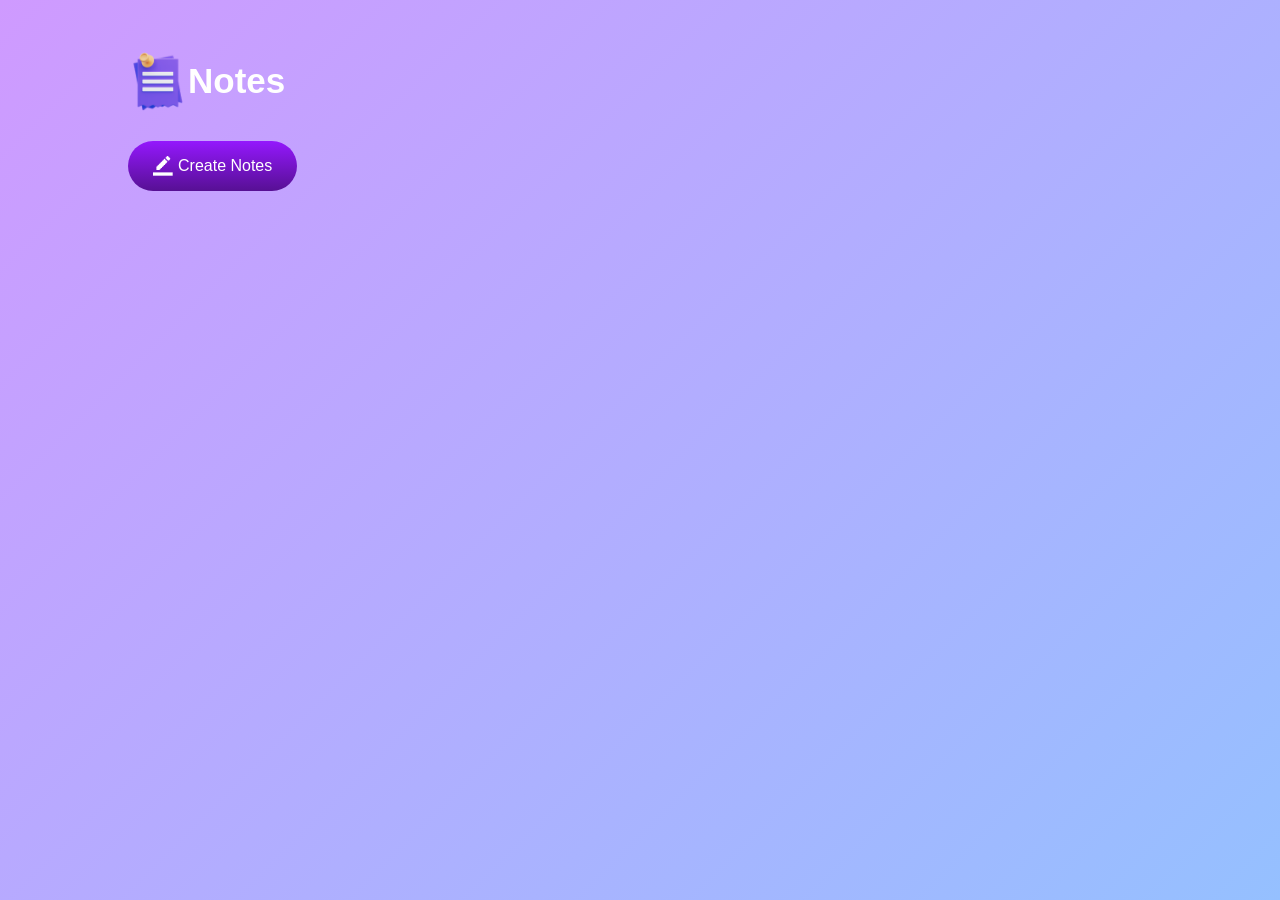
<file: Notes-App/index.html>
<!DOCTYPE html>
<html lang="en">
<head>
  <meta charset="UTF-8">
  <meta name="viewport" content="width=device-width, initial-scale=1.0">
  <link rel="stylesheet" href="styles/style.css">
  <title>Notes-App by Shivam Bhosale</title>
</head>
<body>
  <div class="container">
    <h1 class="heading"><img src="images/notes.png" class="Notes">Notes</h1>
    <button class="create-button js-create-button">
      <img src="images/edit.png" alt="">
      Create Notes
    </button>
    <div class="notes-input js-notes-input">
      
    </div>
  </div>
  <script src="scripts/index.js"></script>
</body>
</html>
</file>
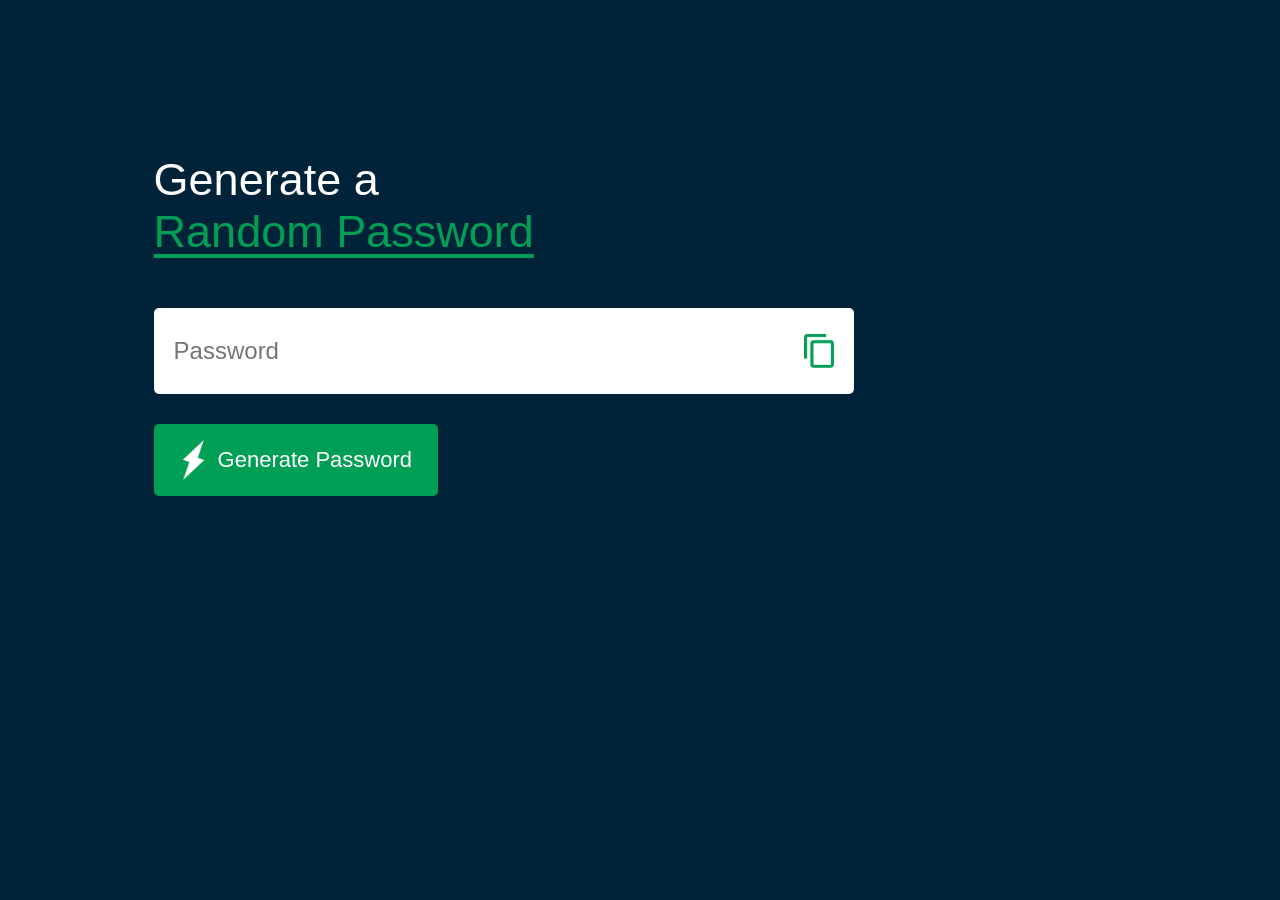
<file: Password-generator/index.html>
<!DOCTYPE html>
<html lang="en">
<head>
  <meta charset="UTF-8">
  <meta name="viewport" content="width=device-width, initial-scale=1.0">
  <link rel="stylesheet" href="styles/style.css">
  <title>Password Generator By Shivam Bhosale</title>
</head>
<body>
  <div class="container">
    <h1>Generate a <br>
      <span>Random Password </Span>
    </h1>
    <div class="display">
      <input type="text" class="Password-generate-box js-Password-generate-box"
      placeholder="Password">
      <p class="copied js-copied"><img src="images/checkmark.png" alt="">Copied</p>
      <img src="images/copy.png" class="js-copy-button" alt="">

    </div>
    <button class="Password-generate-button js-Password-generate-button">
      <img src="images/generate.png" alt="">
      Generate Password
    </button>
  </div>
  <script src="scripts/index.js"></script>
</body>
</html>
</file>
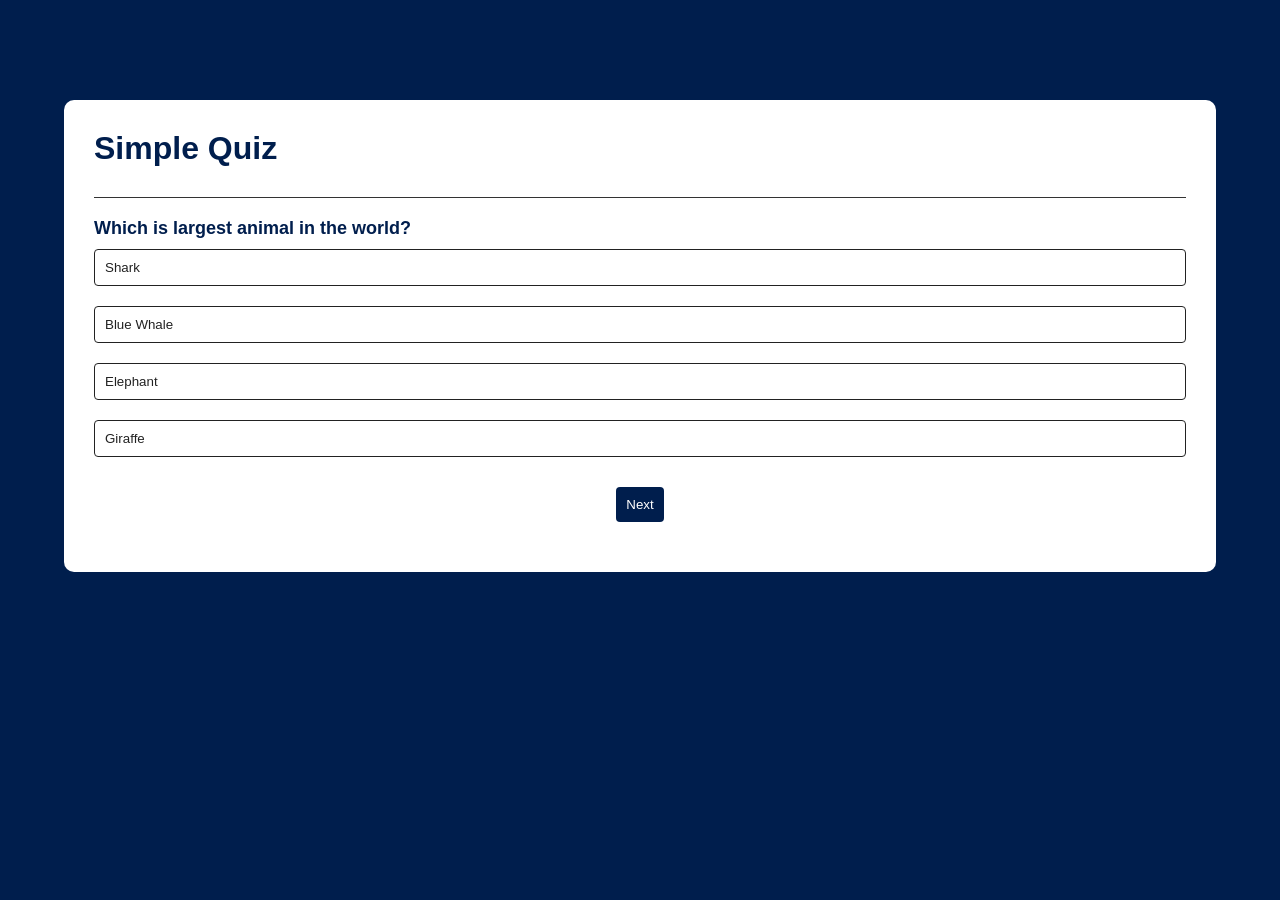
<file: Quiz-App/index.html>
<!DOCTYPE html>
<html lang="en">
<head>
  <meta charset="UTF-8">
  <meta name="viewport" content="width=device-width, initial-scale=1.0">
  <link rel="stylesheet" href="styles/style.css">
  <title>Quiz App By Shivam Bhosale</title>
</head>
<body>
  <div class="app">
    <h1>Simple Quiz</h1>
    <div class="quiz">

    <h2 class="question js-question">
      Question goes here
    </h2>

    <div class="answer-button-container js-answer-container">
    </div>

    <button class="next-button js-next-button">
    Next
    </button>

  </div>
  </div>
  <script type="module" src="scripts/index.js"></script>
</body>
</html>
</file>
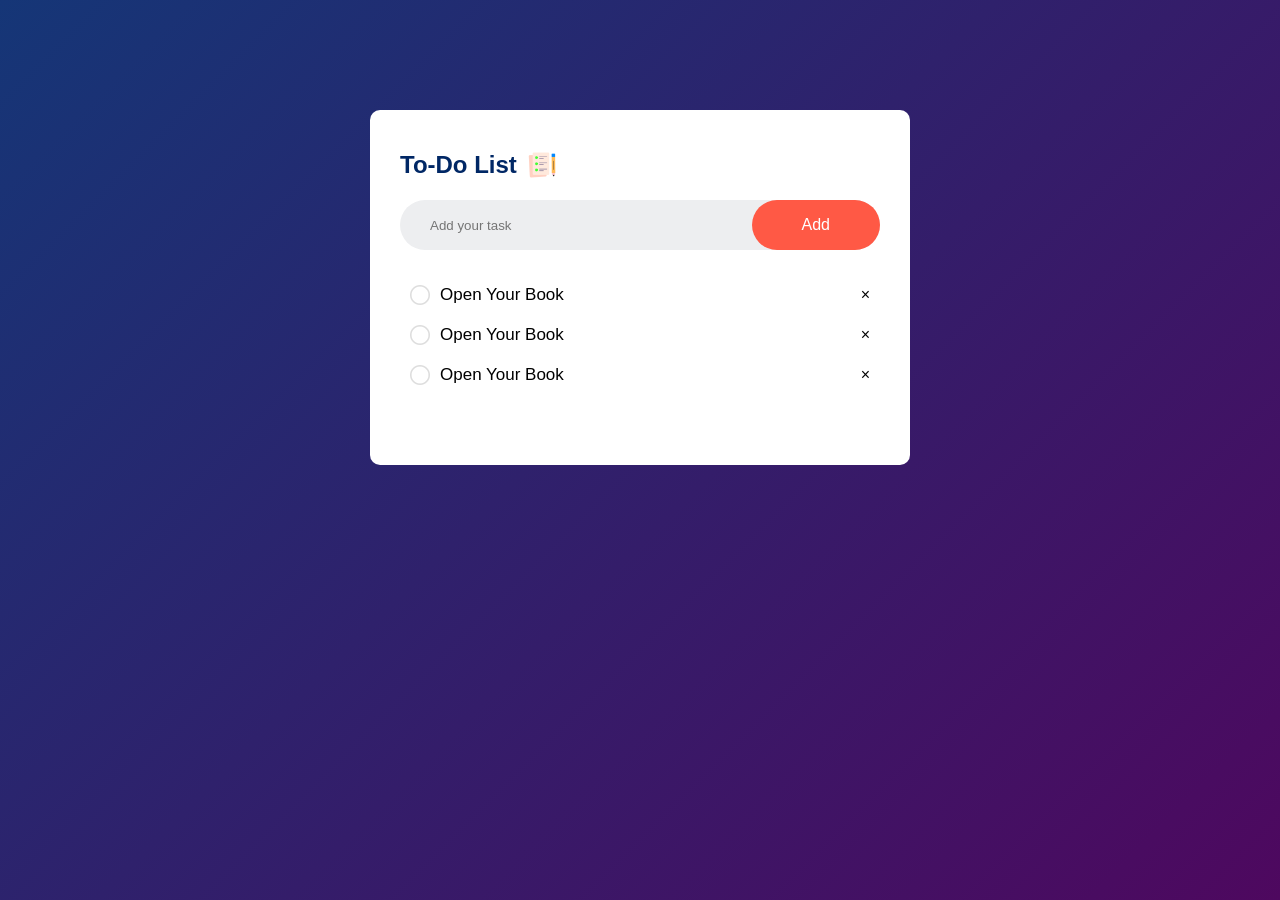
<file: To-Do-LIst-APP/index.html>
<!DOCTYPE html>
<html lang="en">
<head>
  <meta charset="UTF-8">
  <meta name="viewport" content="width=device-width, initial-scale=1.0">
  <link rel="stylesheet" href="styles/style.css">
  <title>To Do App</title>
</head>
<body>
  <div class="conatiner">
    <div class="todo-app">
      <h2>
        To-Do List 
        <img src="images/icon.png">
      </h2>

      <div class="row">
        <input type="text" class="todo-input js-todo-input" placeholder="Add your task">
        <button class="add-button js-add-button">
          Add
        </button>
      </div>

      <div class="tasks-container js-tasks-container">
        <div class="task-container">
          <img src="images/unchecked.png">
          <div class="task">Open Your Book</div>
          <div class="delete-button">
            &times;
          </div>
        </div>
        

        <div class="task-container">
          <img src="images/unchecked.png">
          <div class="task">Open Your Book</div>
          <div class="delete-button">
            &times;
          </div>
        </div>

        <div class="task-container">
          <img src="images/unchecked.png" class="js-ischecked unchecked">
          <div class="task">Open Your Book</div>
          <div class="delete-button">
            &times;
          </div>
        </div>
      </div>

    </div>

    <script src="scripts/index.js">

    </script>
  </div>
</body>
</html>
</file>
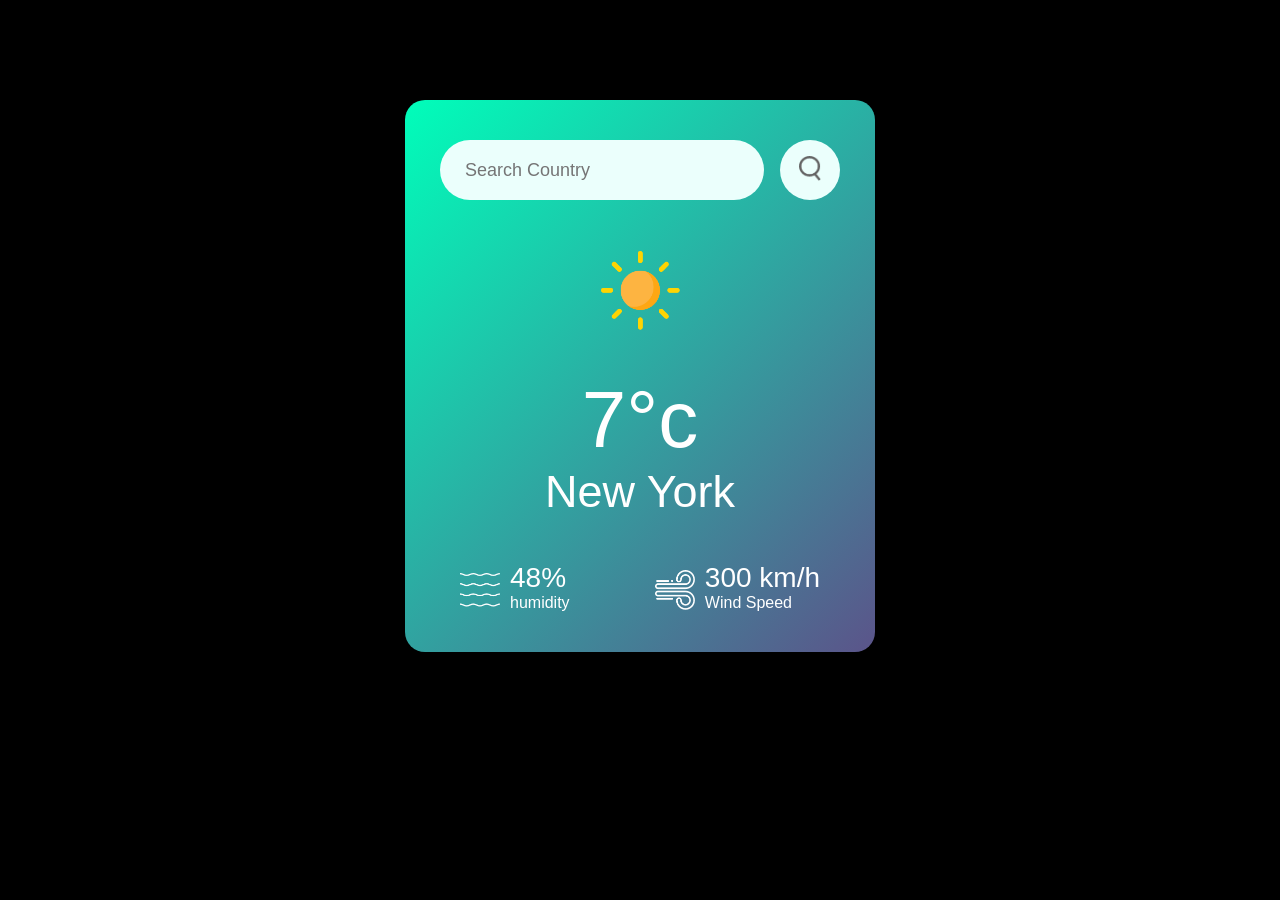
<file: Weather-App/index.html>
<!DOCTYPE html>
<html lang="en">
<head>
  <link rel="stylesheet" href="styles/index.css">
  <title>Weather App </title>
</head>
<body>
  <div class="app-container">
    <div class="search">

      <input type="text" placeholder="Search Country" class="search-input js-search-input">

      <button class="search-icon js-search-icon">
        <img src="images/search.png" >
      </button>
    </div>
    <div class="Weather-container js-Weather-container">
        <img src="images/clear.png" class="weather-image">
        <div class="temperature js-temperature">
          7&deg;c
        </div>
        <div class="city-name js-city-name">
          New York
        </div>

        <div class="extra-info">
          
          <div class="col">
            <img src="images/humidity.png" class="weather-icon">
            <div>
              <p class="humidity">
                48%
              </p>
              <p>
              humidity
              </p>
            </div>
          </div>

           <div class="col">
            <img src="images/wind.png" class="weather-icon">
            <div>
              <p class="wind">
                300 km/h
              </p>
              <p>
                Wind Speed
              </p>
            </div>
          </div>
        </div>
    </div>
  </div>
  <script src="scripts/index.js"></script>
</body>
</html>
</file>
<file: Notes-App/styles/style.css>
*{
  margin: 0;
  padding: 0;
  box-sizing: border-box;
  font-family: 'Poppins' , sans-serif;
}


.container{
  width: 100%;
  min-height: 100vh;
  background: linear-gradient(135deg , #cf9aff , #95c0ff);
  color: #fff;
  padding-top: 4%;
  padding-left: 10%;
}

.container h1{
  display: flex;
  align-items: center;
  font-size: 35px;
  font-weight: 600;
}

.container h1 img{
  width : 60px
}

.create-button{
  display: flex;
  align-items: center;
  background: linear-gradient(#9418fd , #571094);
  color: #fff;
  font-size: 16px;
  border: none;
  outline: none;
  border-radius: 40px;
  margin: 30px 0 25px;
  padding: 15px 25px;
  cursor: pointer;
}

.create-button img{
  width: 20px;
  margin-right: 5px;
}

.input-box {
  position: relative;
  width: 100%;
  max-width: 500px;
  min-height: 150px;
  background: #fff;
  color: #333;
  padding: 20px;
  margin: 20px 0;
  border-radius: 5px;

}

.input-box p {
  outline: none;
  min-height: 110px;
}

.delete-button {
  width: 25px;
  position: absolute;
  bottom: 15px;
  right: 15px;
  cursor: pointer;
}
</file>
<file: Password-generator/styles/style.css>
*{
  padding: 0;
  font-family: 'Poppins' , sans-serif;
  box-sizing: border-box;
  margin: 0px;
}

body{
  background-color: #002339;
  color: #fff;
}

.container{
  margin: 12%;
  width : 90%;
  max-width: 700px;
}

.container h1{
  color: #fff;
  font-weight: 500;
  font-size: 45px;
}

.container h1 span{
  color: #019f55;
  text-decoration: underline;
  text-underline-offset: 7px;
}

.display{
  margin-top: 50px;
  width: 100%;
  margin-bottom: 30px;
  background: #fff;
  color: #333;
  display: flex;
  align-items: center;
  justify-content: space-between;
  padding: 26px 20px;
  border-radius: 5px;
}

.display img{
  width: 30px;
  cursor: pointer;
}

.display input{
  border: 0;
  outline: 0;
  font-size: 24px;
}

.Password-generate-button{
  background:#019f55;
  border: 0;
  outline: 0;
  display: flex;
  align-items: center;
  justify-content: center;
  color: #fff;
  padding: 16px 26px;
  font-size: 22px;
  font-weight: 300;
  cursor: pointer;
  border-radius: 5px;
}

.Password-generate-button img{
  width: 28px;
  margin-right: 10px;
}

.copied{
  text-align: center;
  display: flex;
  align-items: center;
  margin: 0 10px;
  white-space: nowrap;
  opacity: 0;
}
.copied img{
  background: #fff;
  width: 20px;
  border-radius: 10px;
  margin-right: 5px;

}

.copied-show{
  opacity: 1;
}
</file>
<file: Quiz-App/styles/style.css>
*{
  margin: 0;
  padding: 0;
  font-family: 'Poppins' , sans-serif;
  box-sizing: border-box;
}

body{
  background-color: #001e4d;
}

.app{
  background-color: #fff;
  width: 90%;
  margin: 100px auto 20px;
  border-radius: 10px;
  padding: 30px;
}

.app h1{
  font-weight: 25px;
  color: #001e4d;
  font-weight: 600;
  border-bottom: 1px solid #333;
  padding-bottom: 30px;
}

.quiz{
  padding : 20px 0;
}

.quiz h2{
  font-size : 18px;
  color: #001e4d;
  font-weight: 600;
}

.answer-button{
  background-color: #fff;
  color: #222;
  font-weight: 500;
  width : 100%;
  border: 1px solid #222;
  padding: 10px;
  margin: 10px 0px;
  text-align: left;
  border-radius: 4px;
  cursor: pointer;
  transition: all 0.3s;
}

.answer-button:not(:disabled):hover {
  background: #222;
  color: #fff;
}

.answer-button:disabled {
  cursor: not-allowed;
}


.next-button{
  background: #001e4d;
  color: #fff;
  display: block;
  border: none;
  padding: 10px;
  margin: 20px auto 0;
  border-radius: 4px;
  cursor: pointer;
  font-weight: 500;
  transition: all 0.3s;
}

.next-button:hover{
  background: #222;
  color: #fff;
}

.correct {
  background: #9aeabc;
  color: #222;
  border-color: #9aeabc;
}

.incorrect {
  background: #ff9393;
  color: #222;
  border-color: #ff9393;
}
</file>
<file: To-Do-LIst-APP/styles/style.css>
*{
  margin: 0;
  padding: 0;
  font-family: 'Poppins' , sans-serif;
  box-sizing: border-box;
}


.conatiner{
  background: linear-gradient(135deg , #153677 , #4e085f);
  width: 100%;
  height: 100vh;
  padding: 10px;
}

.todo-app{
  width: 100%;
  max-width: 540px;
  margin: 100px auto 20px;
  padding: 40px 30px 70px;
  background: #fff;
  border-radius: 10px;
}

.todo-app h2{
  color: #002765;
  display: flex;
  align-items: center;
  margin-bottom: 20px;
}

.todo-app h2 img{
  width : 30px;
  margin-left: 10px;
}

.row{
  display: flex;
  align-items: center;
  justify-content: center;
  background: #edeef0;
  border-radius: 30px;
  padding-left: 20px;
  margin-bottom: 25px;
}

.todo-input{
  background-color: transparent;
  flex: 1;
  border: none;
  outline: none;
  width: 300px;
  padding: 10px;
  font-weight: 14px;
}


.add-button{
  border: None;
  outline: none;
  background-color: #ff5945;
  cursor: pointer;
  color: #fff;
  padding: 16px 50px;
  border-radius: 40px;
  font-size: 16px;
}

.task-container{
  background-color: transparent;
  display: flex;
  align-items: center;
  padding: 10px;
}

.task-container .task{
  margin-left: 10px;
  flex: 1;
  font-size: 17px;
  
}
.task-container img{
  height: 20px;
  cursor: pointer;
}

.task-container .delete-button{
  cursor: pointer;
}

.completed {
  text-decoration: line-through;
  opacity: 0.5;
}
</file>
<file: Weather-App/styles/index.css>
*{
  margin: 0;
  padding: 0;
  font-family: 'Poppins' , sans-serif;
  box-sizing: border-box;
}

body{
  background-color: black;
}

.app-container{
  background-color: #2A7B9B;
  width: 90%;
  max-width: 470px;
  background: linear-gradient(135deg , #00feba , #5b548a);
  color: white;
  margin: 100px auto 0;
  border-radius: 20px;
  padding: 40px 35px;
  text-align: center;
  margin-bottom: 30px;
}

.search{
  display: flex;
  flex-direction: row;
  width: 100%;
  align-items: center;
  justify-content: space-between;
} 

.search-input{
  background-color: #ebfffc;
  border: none;
  border-radius: 30px;
  padding: 10px 25px;
  color: #555;
  flex : 1;
  height: 60px;
  margin-right: 16px;
  font-size: 18px;
}

.search-icon {
  background:  #ebfffc;
  height: 60px;
  width: 60px;
  border-radius: 50%;
  cursor: pointer;
  border: none;
  
}

.search-icon img{
  width: 25px;
  height: 25px;
  object-fit: contain;
}

.weather-container{
  display: flex;
  flex-direction: column;
}

.weather-image{
  height: 120px;
  width: 120px;
  margin-top: 30px;
  margin-bottom: 20px;
}

.temperature{
  font-size: 80px;
  font-weight: 500;
  margin-bottom: 10px;
}

.city-name{
  font-size: 45px;
  font-weight: 400px;
  margin-top: -10px;
}

.extra-info{
  display: flex;
  align-items: center;
  justify-content: space-between;
  padding: 0 20px;
  margin-top: 50px;
}

.col{
  display: flex;
  align-items: center;
  text-align: left;
}

.col img{
  width: 40px;
  margin-right: 10px;
}

.humidity, .wind{
  font-size: 28px;
  margin-top: -6px;
}
</file>
